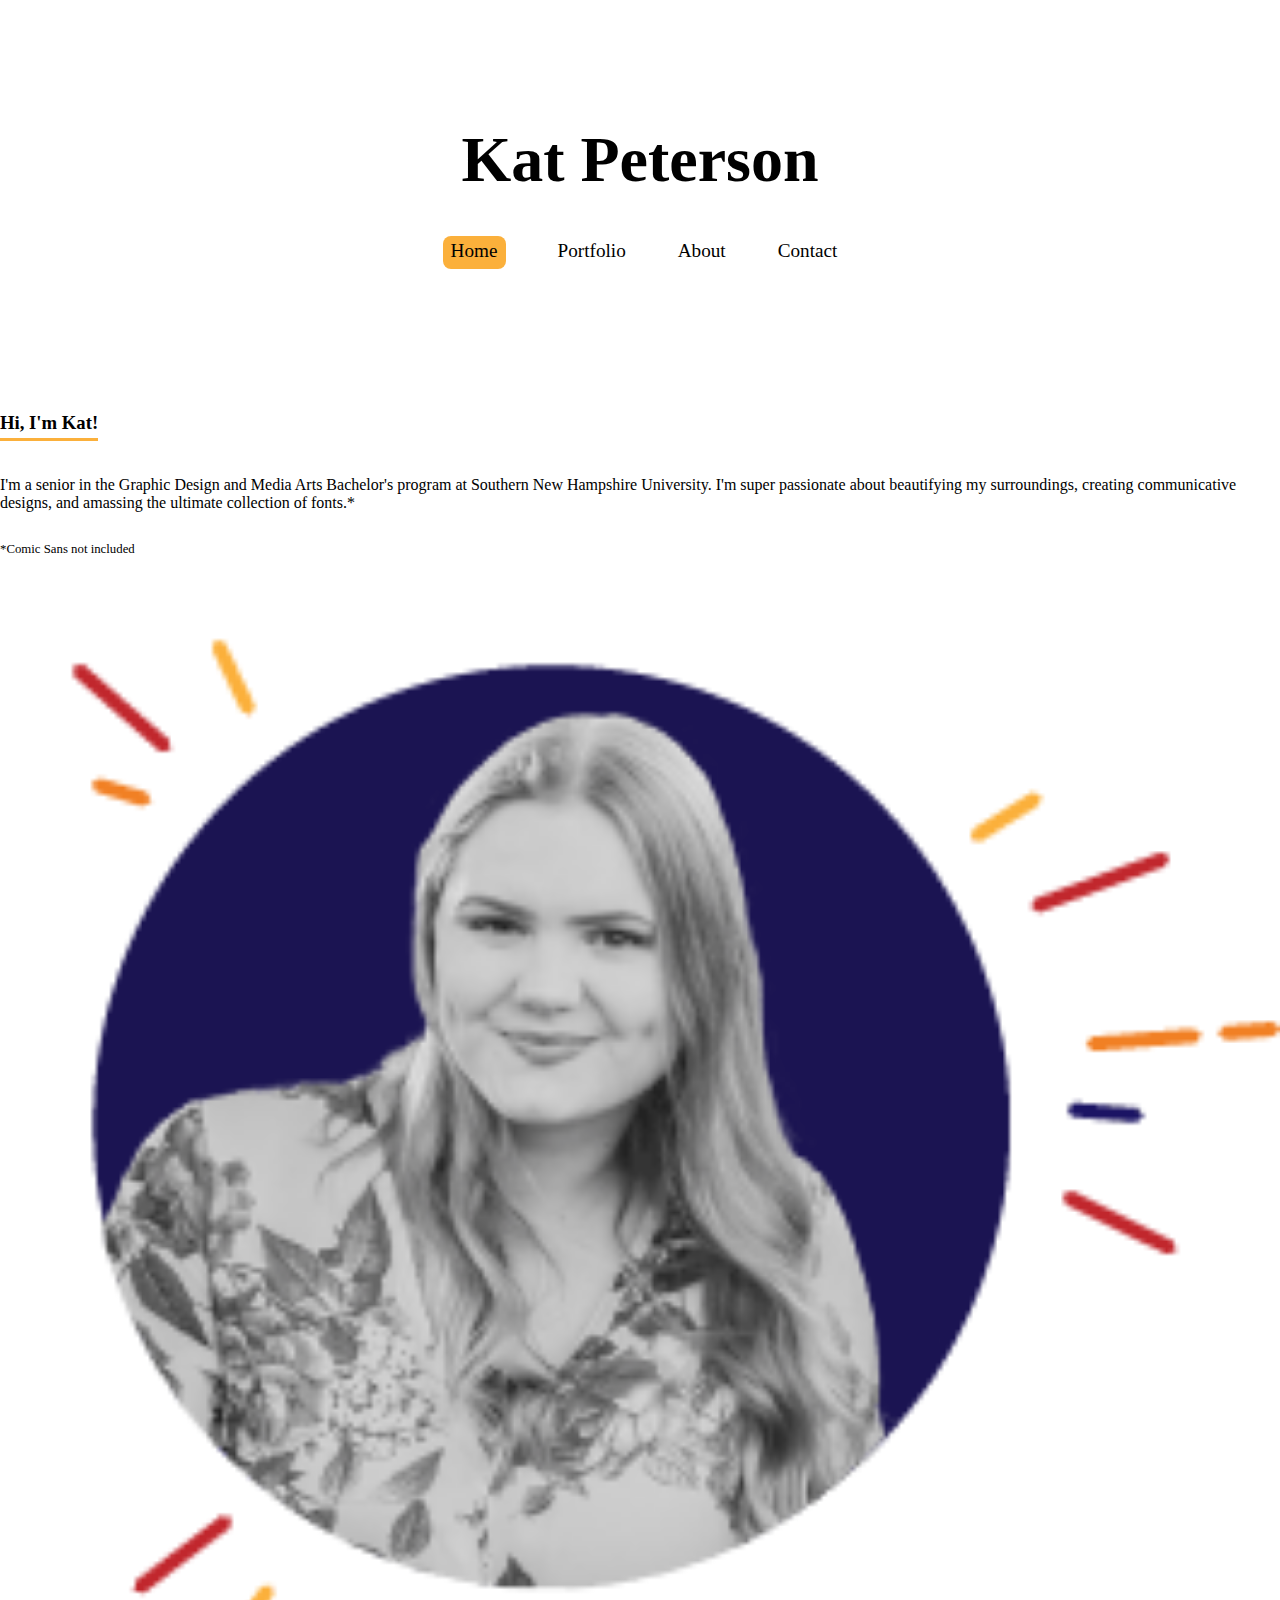
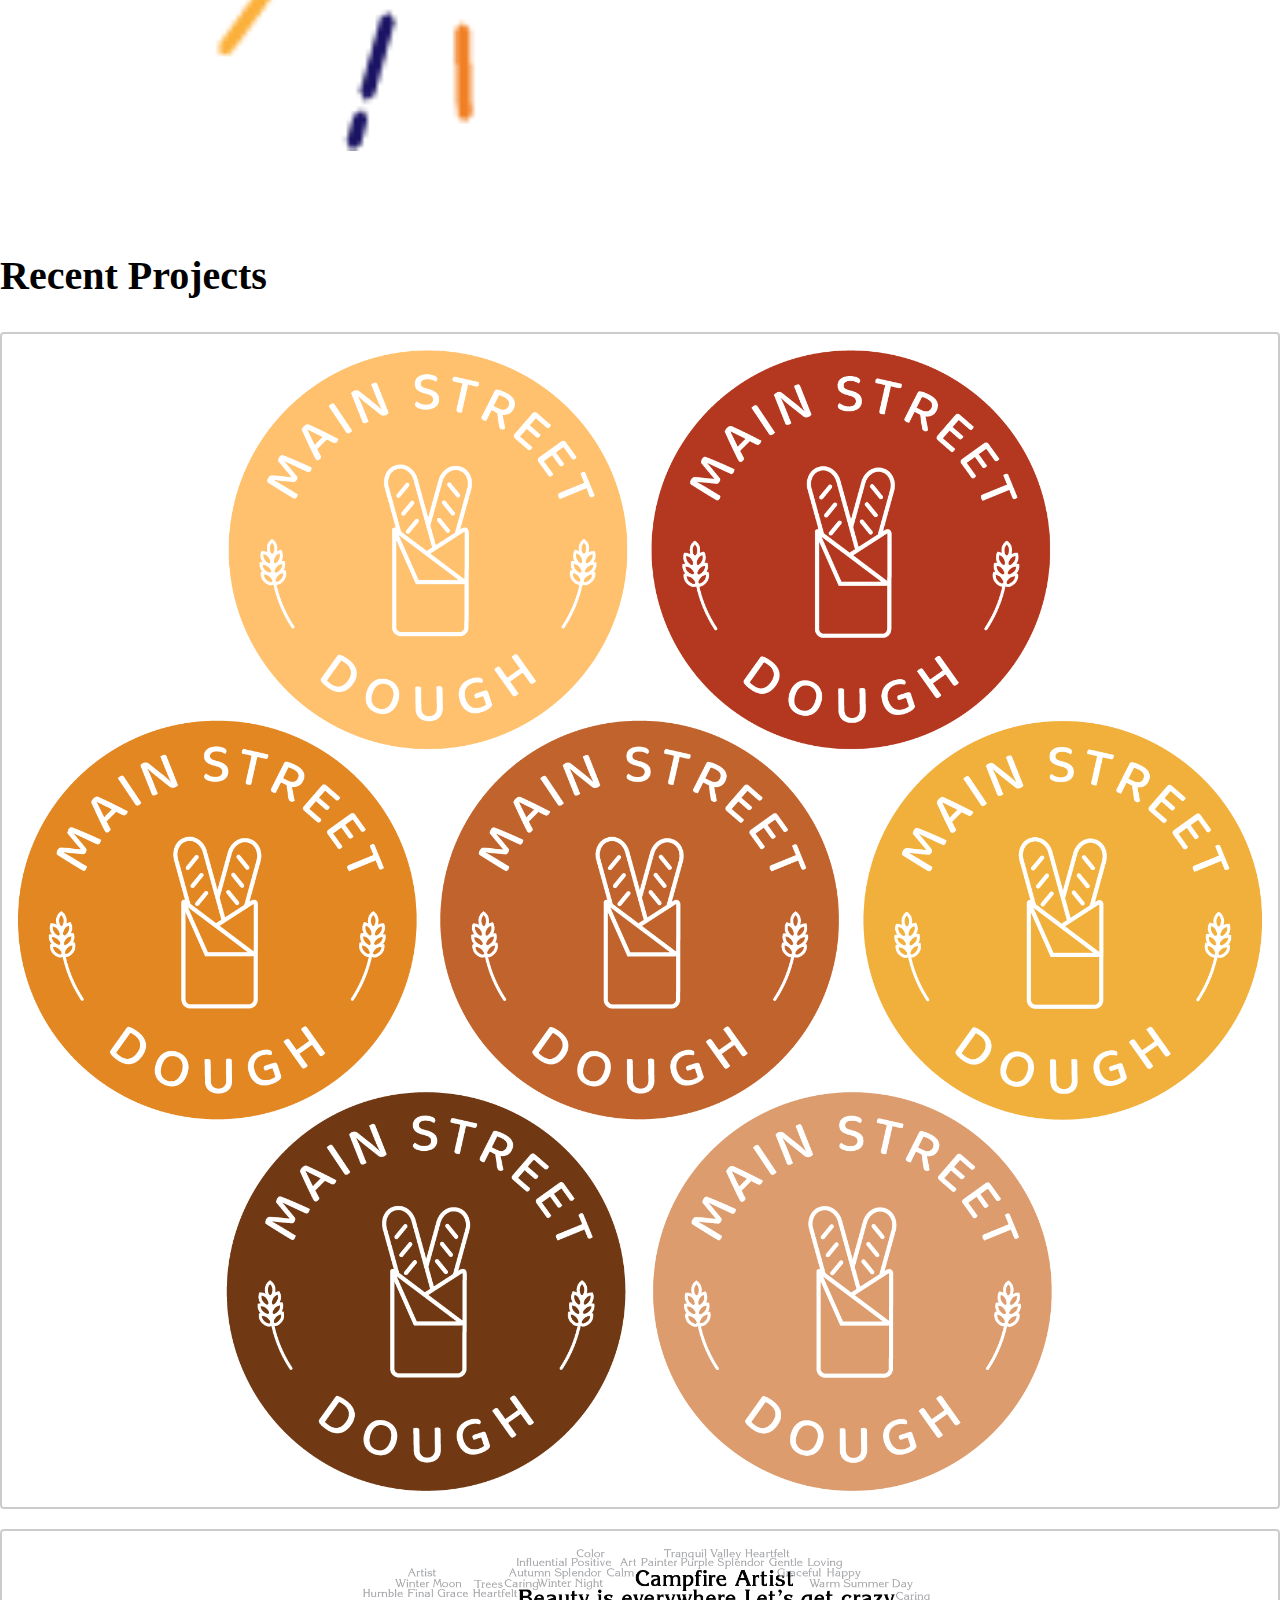
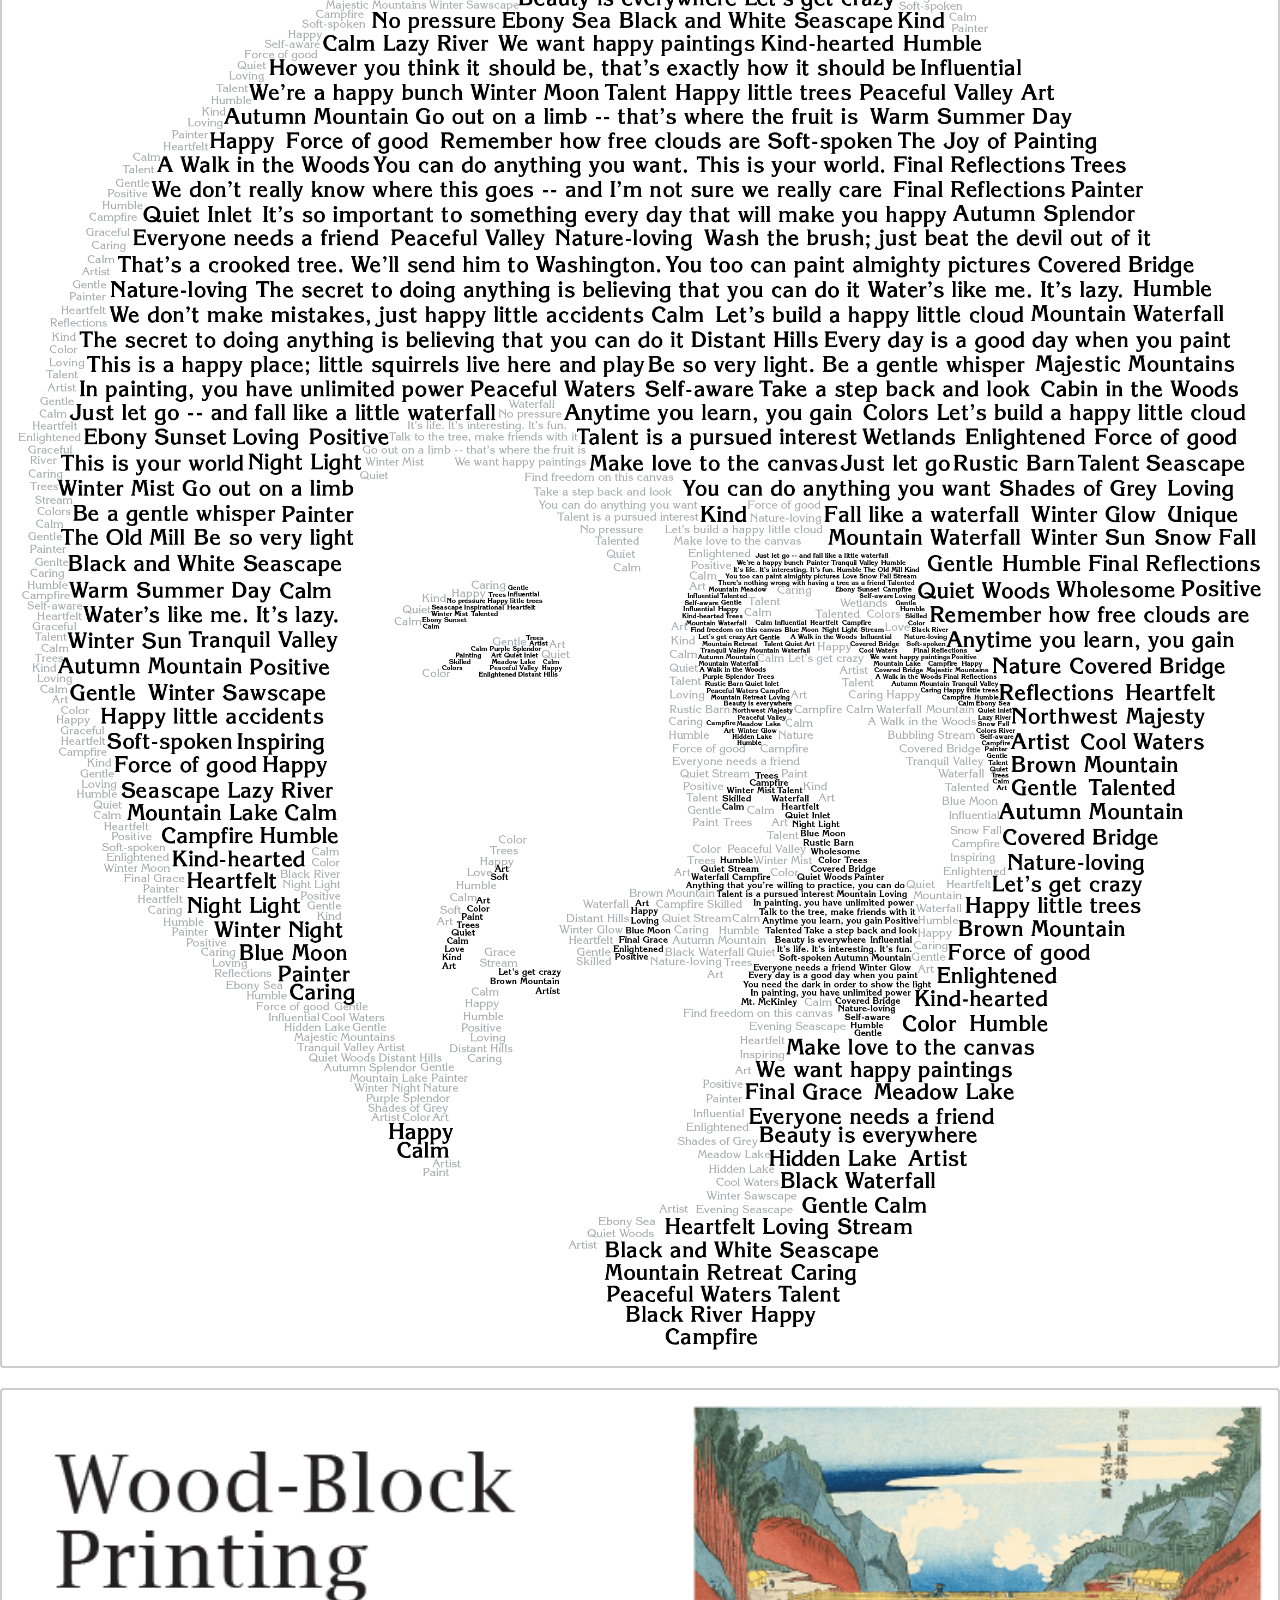
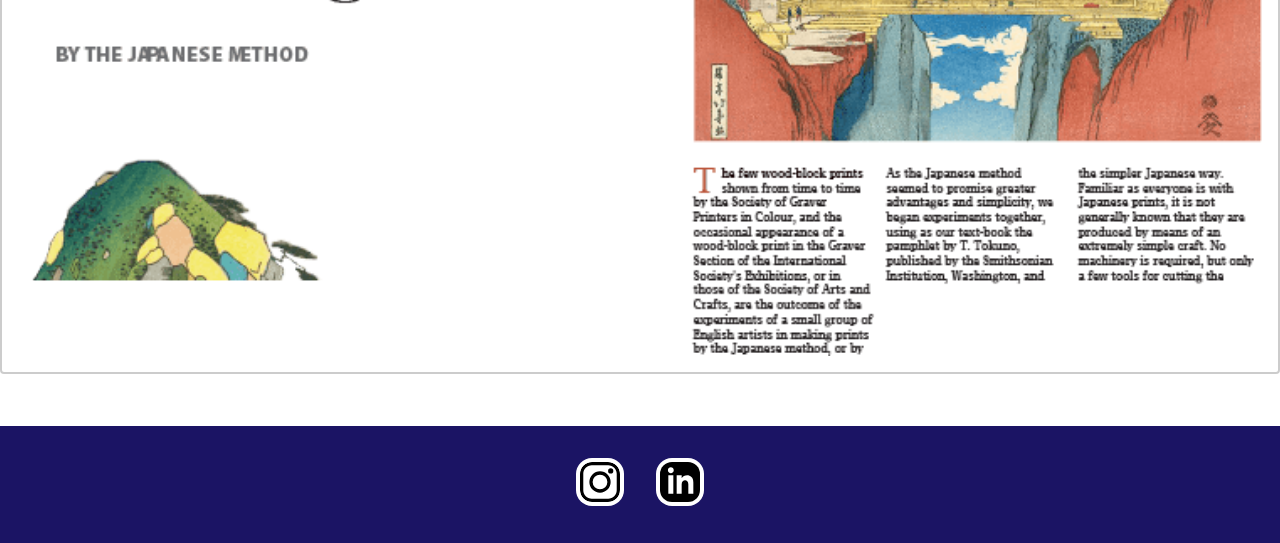
<file: index.html>
<!DOCTYPE html>
<html lang="en">
	<head>
		<meta charset="UTF-8" />
		<meta http-equiv="X-UA-Compatible" content="IE=edge" />
		<meta name="viewport" content="width=device-width, initial-scale=1.0" />
		<link rel="stylesheet" href="./style.css" />
		<link rel="stylesheet" href="./global.css" />

		<!-- bootstrap -->
		<link
			href="https://cdn.jsdelivr.net/npm/bootstrap@5.2.0/dist/css/bootstrap.min.css"
			rel="stylesheet"
			integrity="sha384-gH2yIJqKdNHPEq0n4Mqa/HGKIhSkIHeL5AyhkYV8i59U5AR6csBvApHHNl/vI1Bx"
			crossorigin="anonymous"
		/>

		<title>Kat Peterson</title>
	</head>
	<body>
		<!-- quick and dirty hack for toggling the sidebar -->
		<input type="checkbox" id="sidebarToggle" />

		<!-- sidebar using aside semantic element -->
		<aside class="sidebar">
			<label for="sidebarToggle" class="sidebar-btn">✕</label>

			<div class="links">
				<a href="./">Home</a>
				<a href="./portfolio">Portfolio</a>
				<a href="./about">About</a>
				<a href="./contact">Contact</a>
			</div>
		</aside>

		<div class="container-fluid">
			<!-- mobile header -->
			<header class="mobile">
				<div class="row">
					<div class="col-9 offset-1">
						<h1>Kat Peterson</h1>
					</div>
					<div class="col-1 centerContent">
						<label
							for="sidebarToggle"
							class="sidebar-btn hamburger user-select-none"
							>☰</label
						>
					</div>
				</div>
			</header>

			<!-- desktop header -->
			<header class="desktop">
				<div class="row">
					<div class="col-8 offset-2">
						<h1>Kat Peterson</h1>
					</div>
				</div>
				<div class="row">
					<div class="col-8 offset-2">
						<a class="bubble" href="./">Home</a>
						<a href="./portfolio">Portfolio</a>
						<a href="./about">About</a>
						<a href="./contact">Contact</a>
					</div>
				</div>
			</header>

			<!-- intro -->
			<section>
				<div class="row">
					<div
						class="col-10 offset-1 order-2 order-sm-1 col-md-6 offset-md-1 offset-lg-2"
					>
						<h3>Hi, I'm Kat!</h3>
						<p>
							I'm a senior in the Graphic Design and Media Arts Bachelor's
							program at Southern New Hampshire University. I'm super passionate
							about beautifying my surroundings, creating communicative designs,
							and amassing the ultimate collection of fonts.*
						</p>
						<h6>*Comic Sans not included</h6>
					</div>
					<div
						class="col-6 offset-3 col-sm-4 offset-sm-4 order-md-2 col-md-4 offset-md-0 col-lg-2"
					>
						<img
							class="contain"
							alt="Profile Picture"
							src="./img/profile-pic.png"
						/>
					</div>
				</div>
			</section>

			<!-- projects -->
			<section>
				<div class="row">
					<div class="col-10 offset-1 col-lg-8 offset-lg-2">
						<h2>Recent Projects</h2>
					</div>
				</div>
				<div class="row projects">
					<div class="col-10 offset-1 col-sm-5 col-lg-4 offset-lg-2">
						<img
							class="squareImg"
							alt="Bakery Logos - Upper Crust Bakery"
							src="./img/bakery-logo.png"
						/>
					</div>
					<div class="col-10 offset-1 col-sm-5 offset-sm-0 col-lg-4">
						<img
							class="squareImg"
							alt="Typographical Portrait - Bob Ross"
							src="./img/bob.png"
						/>
					</div>
				</div>
				<div class="row projects">
					<div class="col-10 offset-1 col-lg-8 offset-lg-2">
						<img
							class="wideImg"
							alt="Magazine Article - Woodblock Printing"
							src="./img/magazine-article.png"
						/>
					</div>
				</div>
			</section>
		</div>

		<!-- footer -->
		<footer class="centerContent">
			<a href="https://www.instagram.com/kat.pete.design/">
				<img alt="Instagram logo" src="./img/instagram.svg" />
			</a>
			<a href="https://www.linkedin.com/in/kat-peterson-6b4b0422a/">
				<img alt="LinkedIn logo" src="./img/linkedin.svg" />
			</a>
		</footer>
	</body>
</html>
</file>
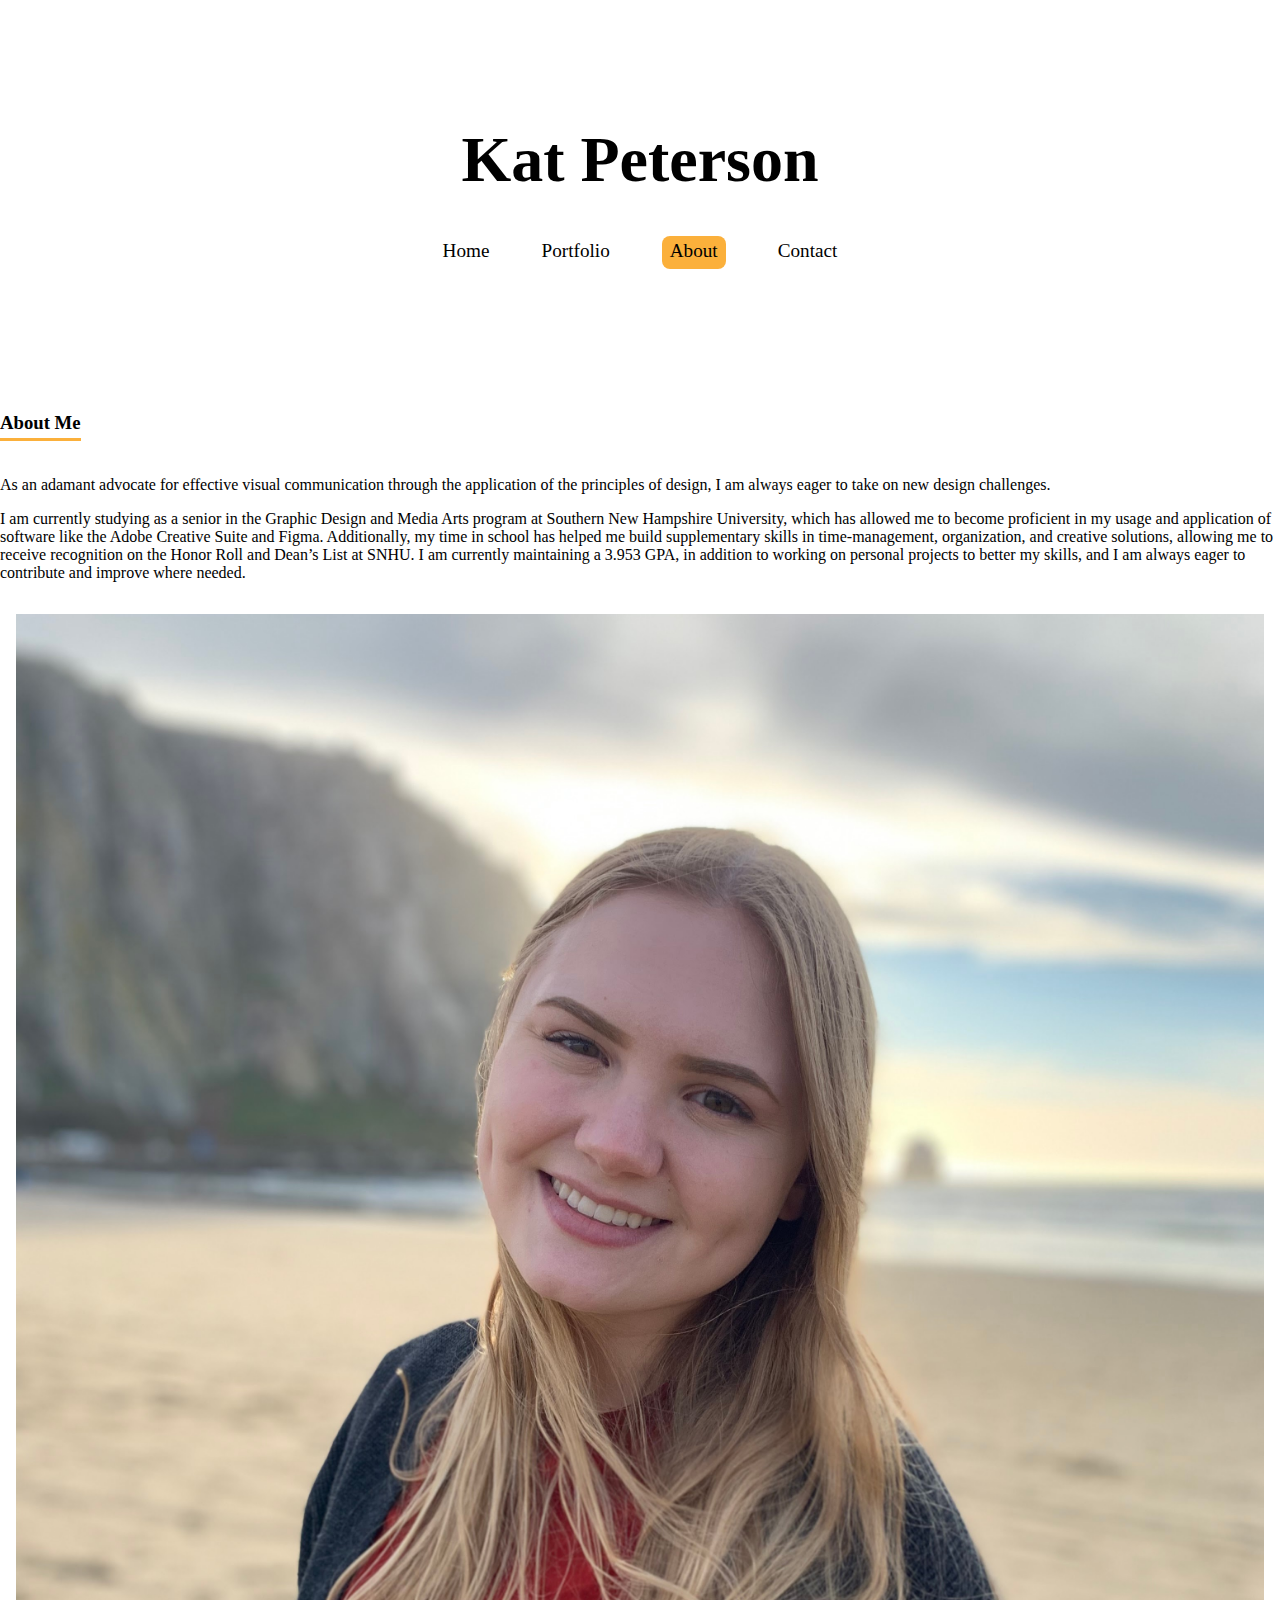
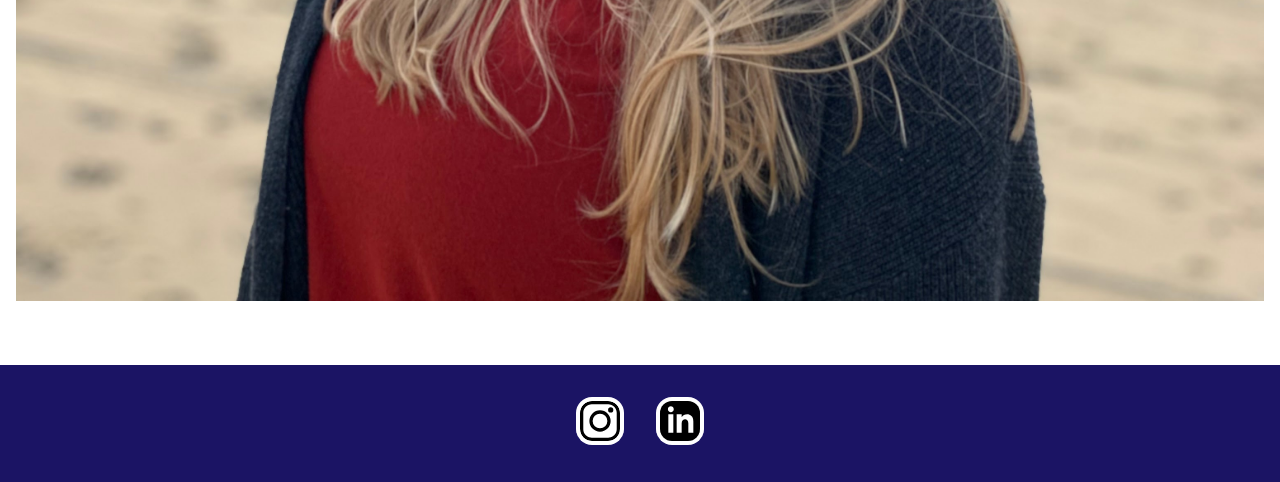
<file: about/index.html>
<!DOCTYPE html>
<html lang="en">
	<head>
		<meta charset="UTF-8" />
		<meta http-equiv="X-UA-Compatible" content="IE=edge" />
		<meta name="viewport" content="width=device-width, initial-scale=1.0" />
		<link rel="stylesheet" href="./style.css" />
		<link rel="stylesheet" href="../global.css" />

		<!-- bootstrap -->
		<link
			href="https://cdn.jsdelivr.net/npm/bootstrap@5.2.0/dist/css/bootstrap.min.css"
			rel="stylesheet"
			integrity="sha384-gH2yIJqKdNHPEq0n4Mqa/HGKIhSkIHeL5AyhkYV8i59U5AR6csBvApHHNl/vI1Bx"
			crossorigin="anonymous"
		/>

		<title>Kat Peterson</title>
	</head>
	<body>
		<!-- quick and dirty hack for toggling the sidebar -->
		<input type="checkbox" id="sidebarToggle" />

		<!-- sidebar using aside semantic element -->
		<aside class="sidebar">
			<label for="sidebarToggle" class="sidebar-btn">✕</label>

			<div class="links">
				<a href="../">Home</a>
				<a href="../portfolio">Portfolio</a>
				<a href="../about">About</a>
				<a href="../contact">Contact</a>
			</div>
		</aside>

		<div class="container-fluid">
			<!-- mobile header -->
			<header class="mobile">
				<div class="row">
					<div class="col-9 offset-1">
						<h1>Kat Peterson</h1>
					</div>
					<div class="col-1 centerContent">
						<label
							for="sidebarToggle"
							class="sidebar-btn hamburger user-select-none"
							>☰</label
						>
					</div>
				</div>
			</header>

			<!-- desktop header -->
			<header class="desktop">
				<div class="row">
					<div class="col-8 offset-2">
						<h1>Kat Peterson</h1>
					</div>
				</div>
				<div class="row">
					<div class="col-8 offset-2">
						<a href="../">Home</a>
						<a href="../portfolio">Portfolio</a>
						<a class="bubble" href="../about">About</a>
						<a href="../contact">Contact</a>
					</div>
				</div>
			</header>

			<section>
				<div class="row">
					<div
						class="order-1 col-10 offset-1 order-md-2 col-md-5 offset-md-0 col-lg-4"
					>
						<h3>About Me</h3>
						<p>
							As an adamant advocate for effective visual communication through
							the application of the principles of design, I am always eager to
							take on new design challenges.
						</p>
						<p>
							I am currently studying as a senior in the Graphic Design and
							Media Arts program at Southern New Hampshire University, which has
							allowed me to become proficient in my usage and application of
							software like the Adobe Creative Suite and Figma. Additionally, my
							time in school has helped me build supplementary skills in
							time-management, organization, and creative solutions, allowing me
							to receive recognition on the Honor Roll and Dean’s List at SNHU.
							I am currently maintaining a 3.953 GPA, in addition to working on
							personal projects to better my skills, and I am always eager to
							contribute and improve where needed.
						</p>
					</div>
					<div
						class="col-10 offset-1 offset-md-1 col-md-5 col-lg-4 offset-lg-2"
					>
						<img
							class="contain"
							alt="Profile Picture"
							src="../img/about-photo.jpg"
						/>
					</div>
				</div>
			</section>
		</div>

		<!-- footer -->
		<footer class="centerContent">
			<a href="https://www.instagram.com/kat.pete.design/">
				<img alt="Instagram logo" src="../img/instagram.svg" />
			</a>
			<a href="https://www.linkedin.com/in/kat-peterson-6b4b0422a/">
				<img alt="LinkedIn logo" src="../img/linkedin.svg" />
			</a>
		</footer>
	</body>
</html>
</file>
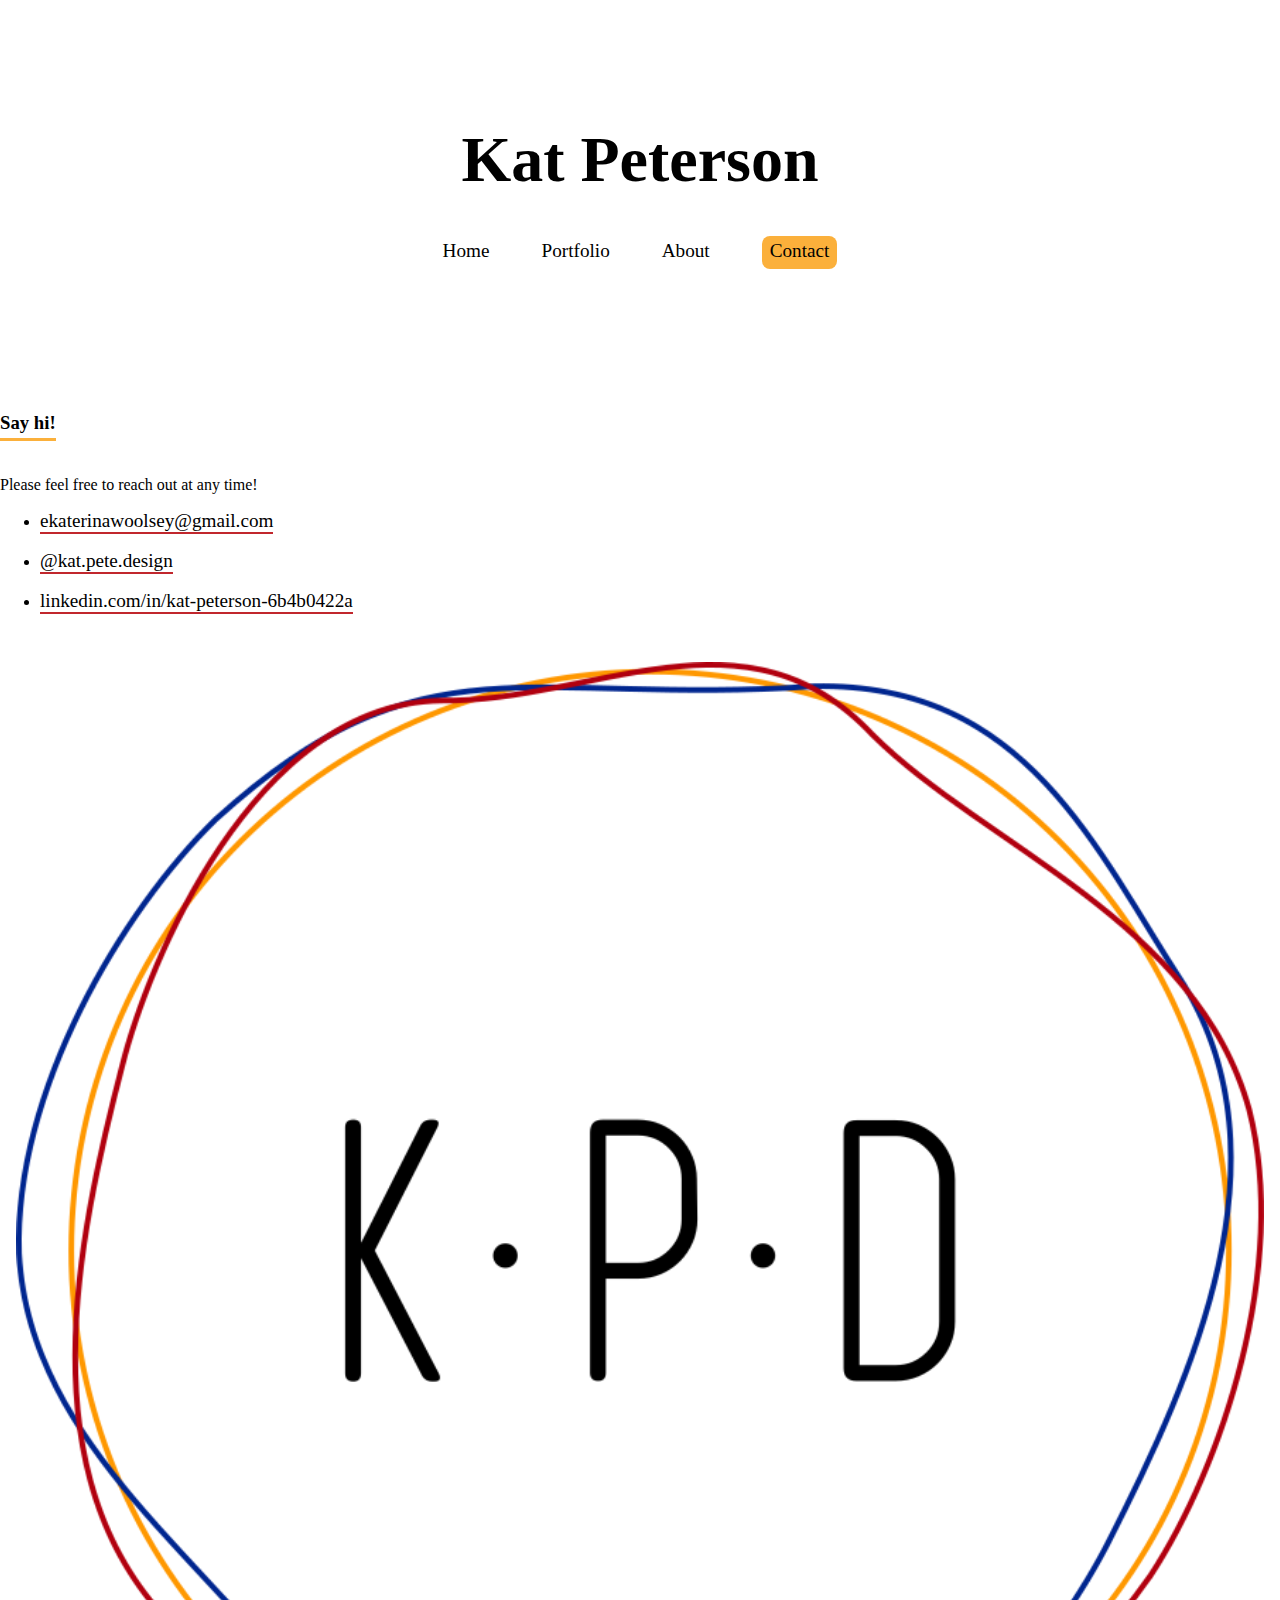
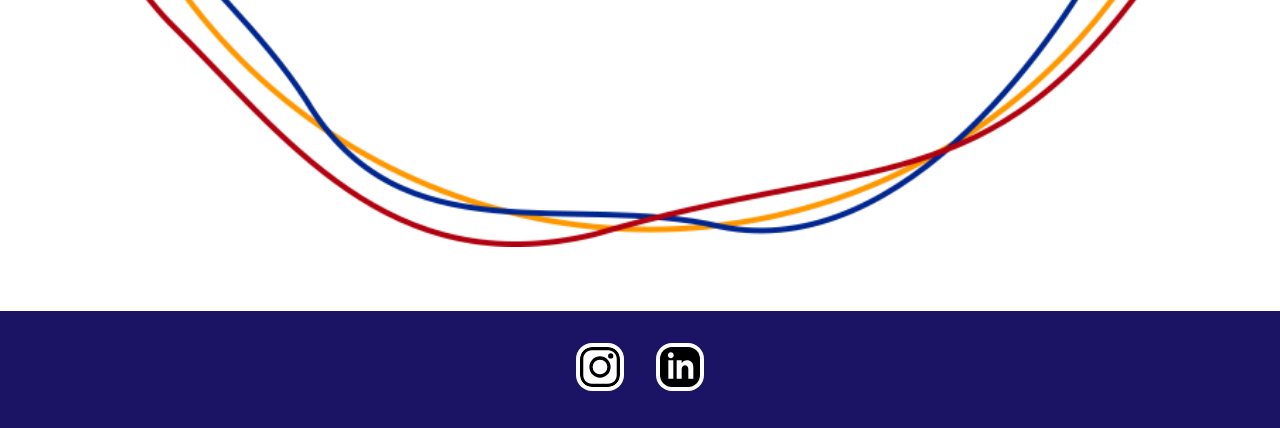
<file: contact/index.html>
<!DOCTYPE html>
<html lang="en">
	<head>
		<meta charset="UTF-8" />
		<meta http-equiv="X-UA-Compatible" content="IE=edge" />
		<meta name="viewport" content="width=device-width, initial-scale=1.0" />
		<link rel="stylesheet" href="./style.css" />
		<link rel="stylesheet" href="../global.css" />

		<!-- bootstrap -->
		<link
			href="https://cdn.jsdelivr.net/npm/bootstrap@5.2.0/dist/css/bootstrap.min.css"
			rel="stylesheet"
			integrity="sha384-gH2yIJqKdNHPEq0n4Mqa/HGKIhSkIHeL5AyhkYV8i59U5AR6csBvApHHNl/vI1Bx"
			crossorigin="anonymous"
		/>

		<title>Kat Peterson</title>
	</head>
	<body>
		<!-- quick and dirty hack for toggling the sidebar -->
		<input type="checkbox" id="sidebarToggle" />

		<!-- sidebar using aside semantic element -->
		<aside class="sidebar">
			<label for="sidebarToggle" class="sidebar-btn">✕</label>

			<div class="links">
				<a href="../">Home</a>
				<a href="../portfolio">Portfolio</a>
				<a href="../about">About</a>
				<a href="../contact">Contact</a>
			</div>
		</aside>

		<div class="container-fluid">
			<!-- mobile header -->
			<header class="mobile">
				<div class="row">
					<div class="col-9 offset-1">
						<h1>Kat Peterson</h1>
					</div>
					<div class="col-1 centerContent">
						<label
							for="sidebarToggle"
							class="sidebar-btn hamburger user-select-none"
							>☰</label
						>
					</div>
				</div>
			</header>

			<!-- desktop header -->
			<header class="desktop">
				<div class="row">
					<div class="col-8 offset-2">
						<h1>Kat Peterson</h1>
					</div>
				</div>
				<div class="row">
					<div class="col-8 offset-2">
						<a href="../">Home</a>
						<a href="../portfolio">Portfolio</a>
						<a href="../about">About</a>
						<a class="bubble" href="../contact">Contact</a>
					</div>
				</div>
			</header>

			<section>
				<div class="row">
					<div
						class="order-1 col-10 offset-1 order-md-2 col-md-5 offset-md-0 col-lg-4"
					>
						<h3>Say hi!</h3>
						<p>Please feel free to reach out at any time!</p>
						<ul class="contactLinks">
							<li>
								<a href="mailto:ekaterinawoolsey@gmail.com">
									ekaterinawoolsey@gmail.com
								</a>
							</li>
							<li>
								<a href="https://www.instagram.com/kat.pete.design/">
									@kat.pete.design
								</a>
							</li>
							<li>
								<a href="https://www.linkedin.com/in/kat-peterson-6b4b0422a/">
									linkedin.com/in/kat-peterson-6b4b0422a
								</a>
							</li>
						</ul>
					</div>
					<div
						class="col-10 offset-1 offset-md-1 col-md-5 col-lg-4 offset-lg-2"
					>
						<img
							class="contain"
							alt="Profile Picture"
							src="../img/kpd.png"
						/>
					</div>
				</div>
			</section>
		</div>

		<!-- footer -->
		<footer class="centerContent">
			<a href="https://www.instagram.com/kat.pete.design/">
				<img alt="Instagram logo" src="../img/instagram.svg" />
			</a>
			<a href="https://www.linkedin.com/in/kat-peterson-6b4b0422a/">
				<img alt="LinkedIn logo" src="../img/linkedin.svg" />
			</a>
		</footer>
	</body>
</html>
</file>
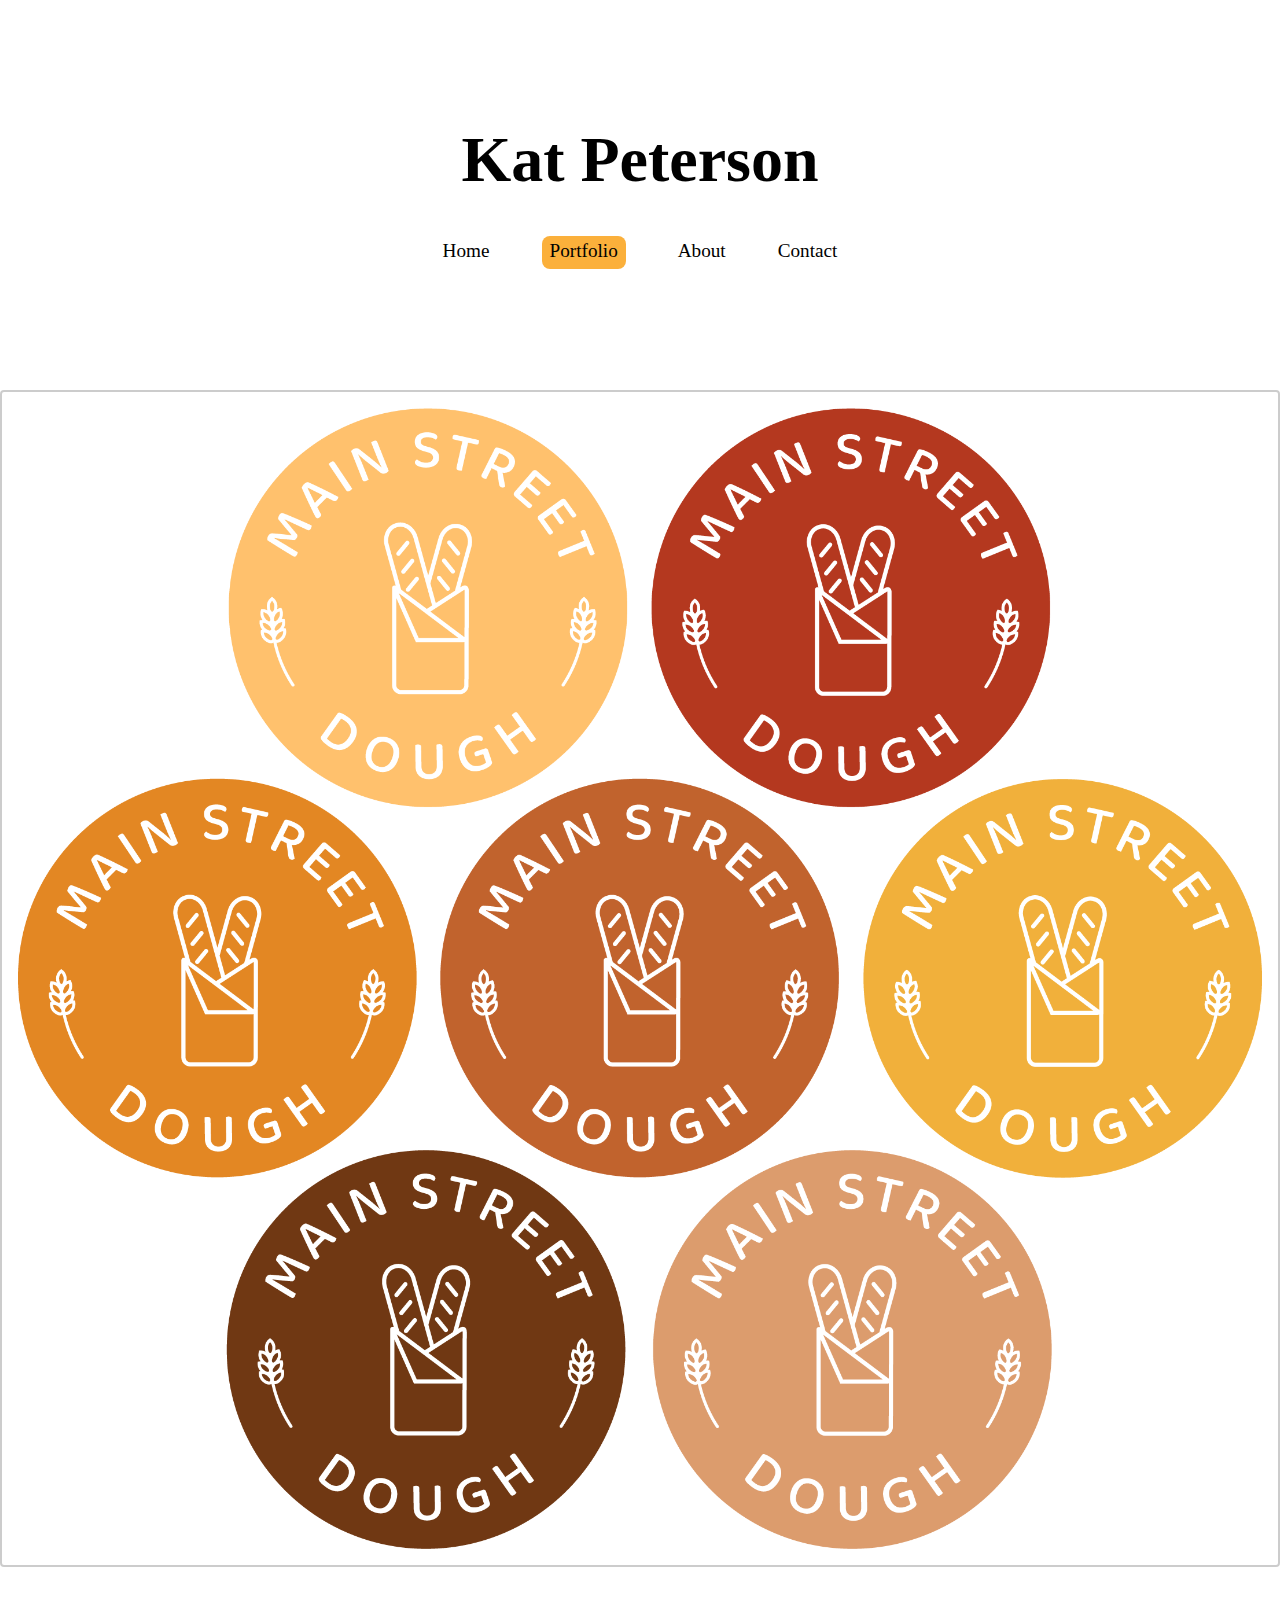
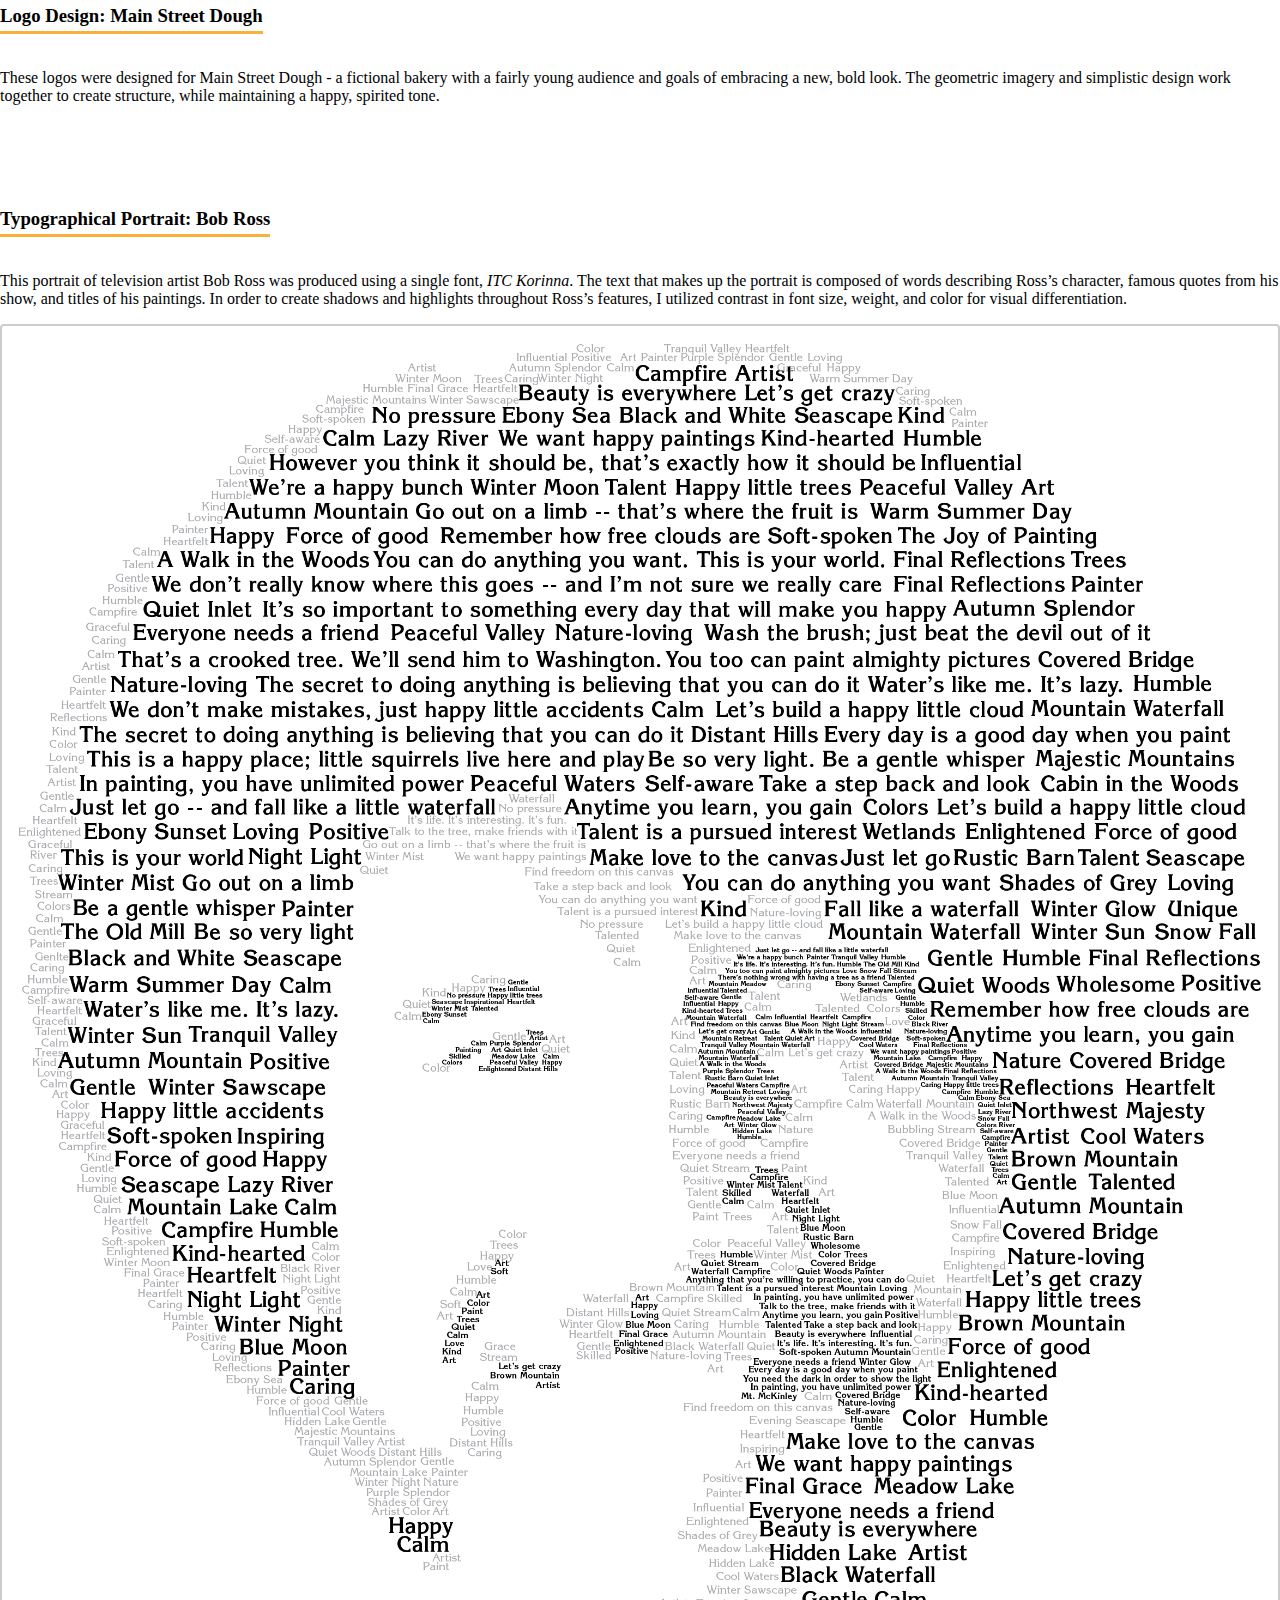
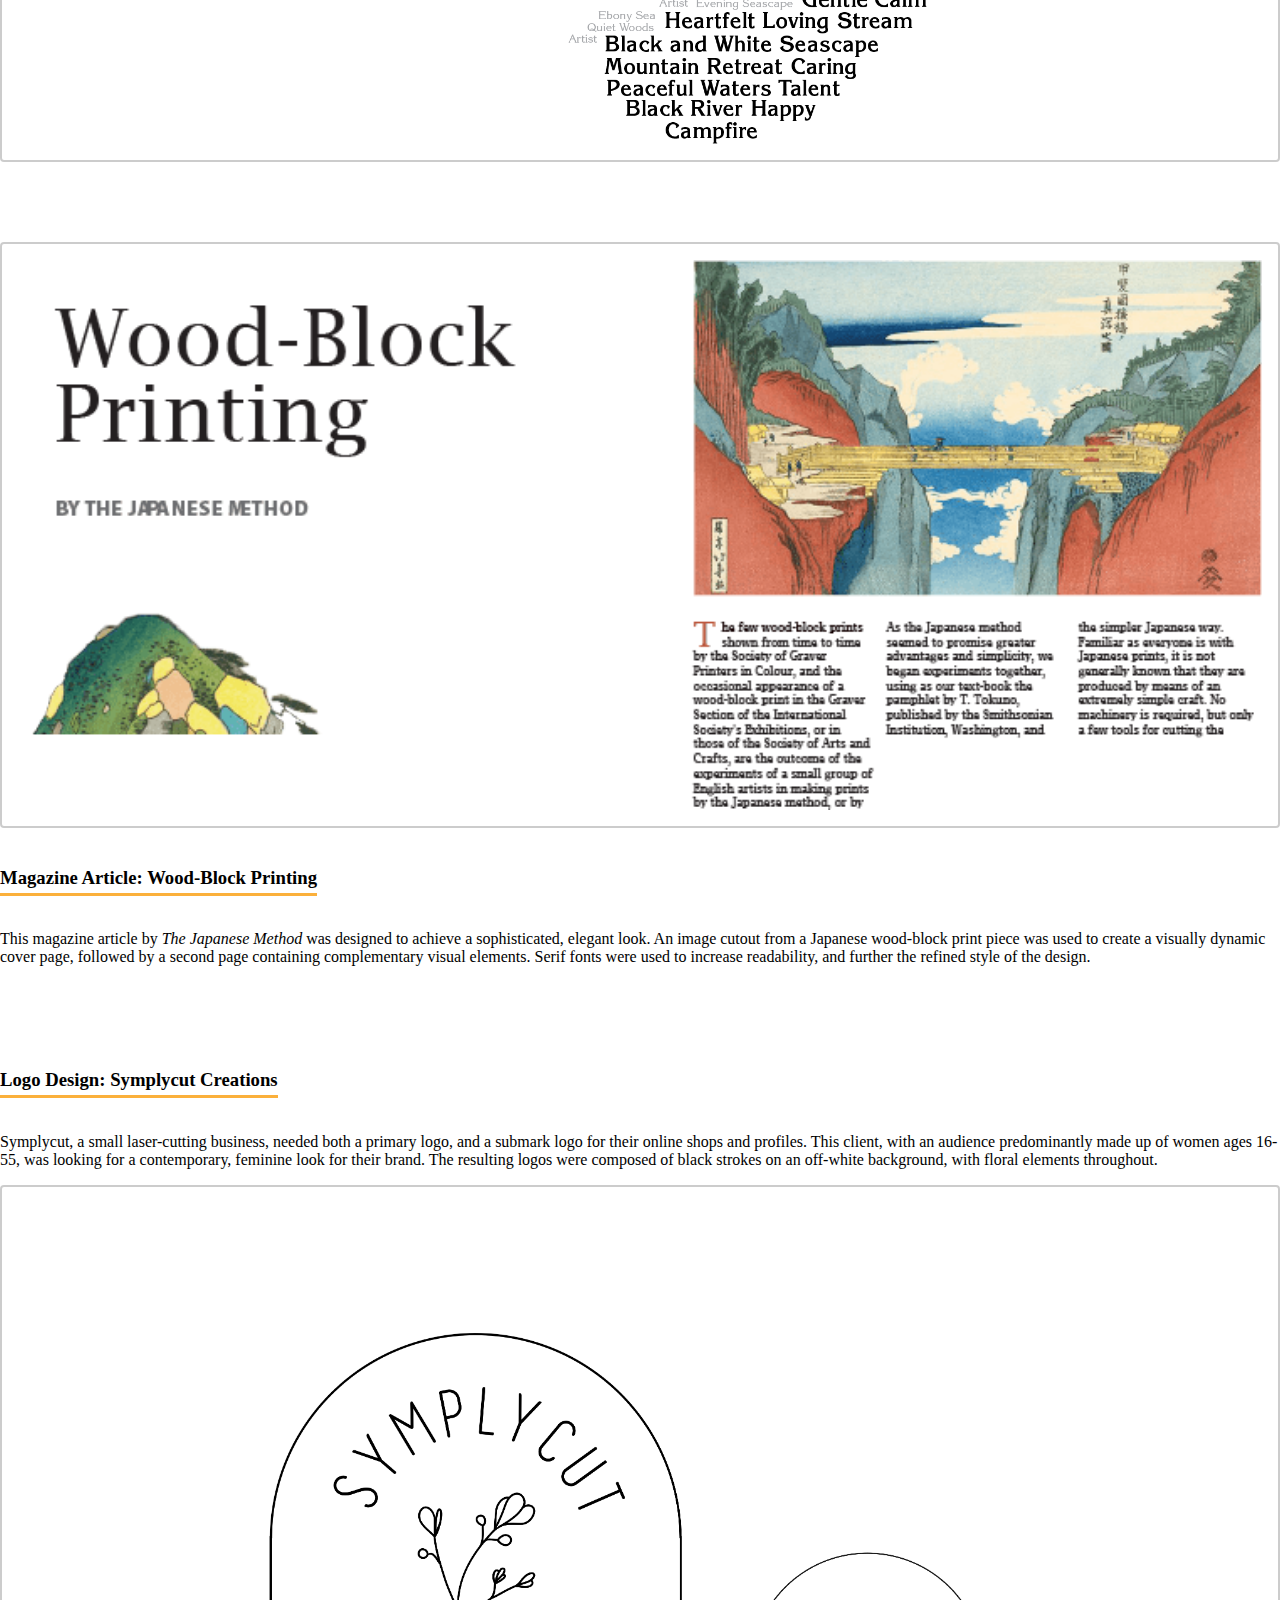
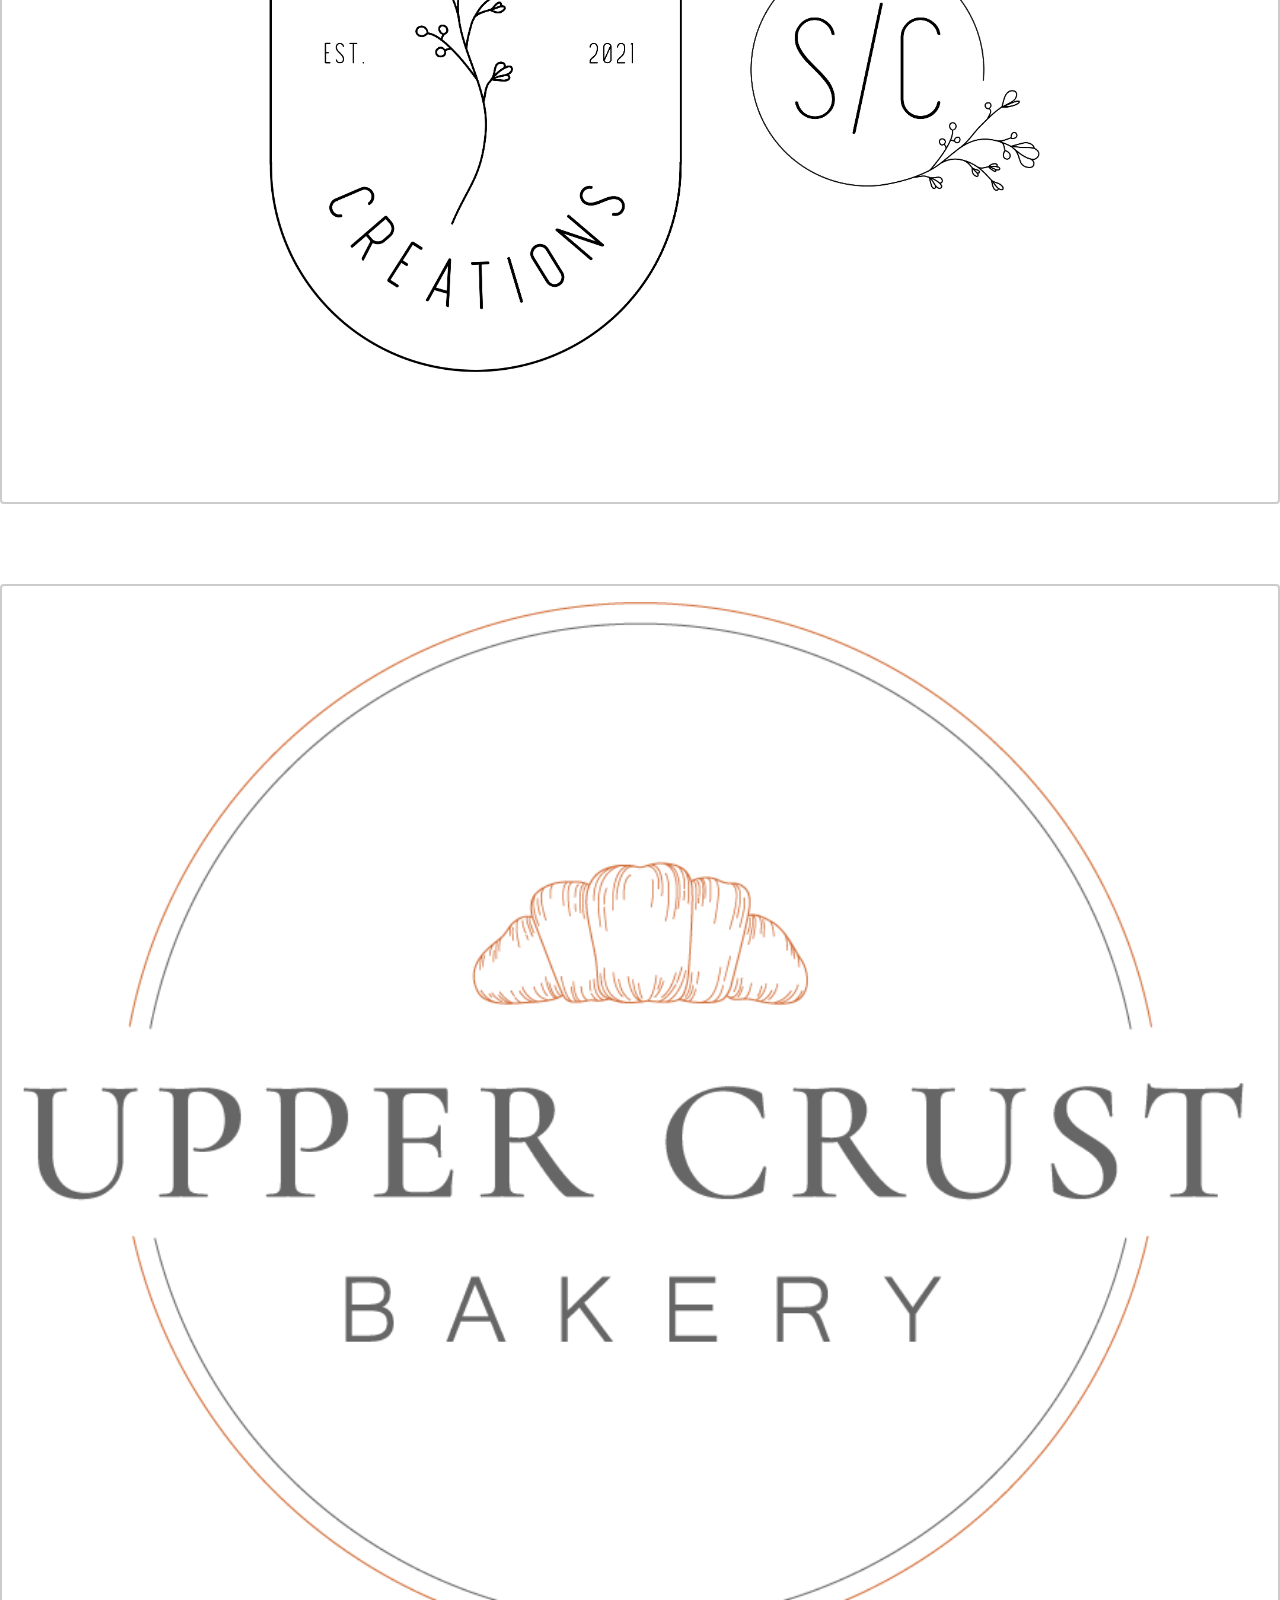
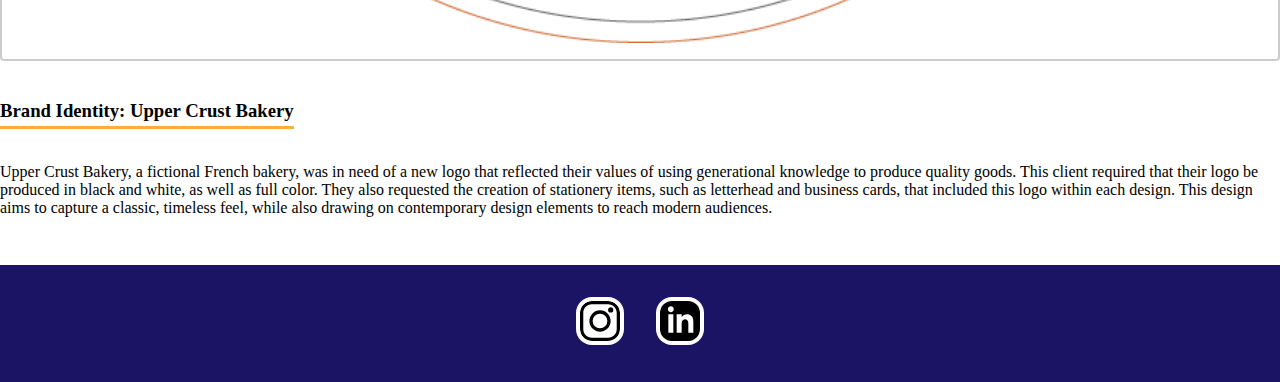
<file: portfolio/index.html>
<!DOCTYPE html>
<html lang="en">
  <head>
    <meta charset="UTF-8" />
    <meta http-equiv="X-UA-Compatible" content="IE=edge" />
    <meta name="viewport" content="width=device-width, initial-scale=1.0" />
    <link rel="stylesheet" href="./style.css" />
    <link rel="stylesheet" href="../global.css" />

    <!-- bootstrap -->
    <link
      href="https://cdn.jsdelivr.net/npm/bootstrap@5.2.0/dist/css/bootstrap.min.css"
      rel="stylesheet"
      integrity="sha384-gH2yIJqKdNHPEq0n4Mqa/HGKIhSkIHeL5AyhkYV8i59U5AR6csBvApHHNl/vI1Bx"
      crossorigin="anonymous"
    />

    <title>Kat Peterson</title>
  </head>
  <body>
    <!-- quick and dirty hack for toggling the sidebar -->
    <input type="checkbox" id="sidebarToggle" />

    <!-- sidebar using aside semantic element -->
    <aside class="sidebar">
      <label for="sidebarToggle" class="sidebar-btn">✕</label>

      <div class="links">
        <a href="../">Home</a>
        <a href="../portfolio">Portfolio</a>
        <a href="../about">About</a>
        <a href="../contact">Contact</a>
      </div>
    </aside>

    <div class="container-fluid">
      <!-- mobile header -->
      <header class="mobile">
        <div class="row">
          <div class="col-9 offset-1">
            <h1>Kat Peterson</h1>
          </div>
          <div class="col-1 centerContent">
            <label
              for="sidebarToggle"
              class="sidebar-btn hamburger user-select-none"
              >☰</label
            >
          </div>
        </div>
      </header>

      <!-- desktop header -->
      <header class="desktop">
        <div class="row">
          <div class="col-8 offset-2">
            <h1>Kat Peterson</h1>
          </div>
        </div>
        <div class="row">
          <div class="col-8 offset-2">
            <a href="../">Home</a>
            <a class="bubble" href="../portfolio">Portfolio</a>
            <a href="../about">About</a>
            <a href="../contact">Contact</a>
          </div>
        </div>
      </header>

      <!-- project 1 -->
      <section>
        <div class="row">
          <div
            class="col-10 offset-1 col-md-5 offset-md-1 col-md-4 offset-lg-1"
          >
            <img
              class="contain"
              alt="Project Image"
              src="../img/bakery-logo.png"
            />
          </div>
          <div class="col-10 offset-1 col-md-5 offset-md-0 col-md-4">
            <h3>Logo Design: Main Street Dough</h3>
            <p>
              These logos were designed for Main Street Dough - a fictional
              bakery with a fairly young audience and goals of embracing a new,
              bold look. The geometric imagery and simplistic design work
              together to create structure, while maintaining a happy, spirited
              tone.
            </p>
          </div>
        </div>
      </section>

      <!-- project 2 -->
      <section>
        <div class="row">
          <div
            class="order-1 col-10 offset-1 order-md-0 col-md-5 offset-md-1 col-md-4 offset-lg-1"
          >
            <h3>Typographical Portrait: Bob Ross</h3>
            <p>
              This portrait of television artist Bob Ross was produced using a
              single font, <i>ITC Korinna</i>. The text that makes up the
              portrait is composed of words describing Ross’s character, famous
              quotes from his show, and titles of his paintings. In order to
              create shadows and highlights throughout Ross’s features, I
              utilized contrast in font size, weight, and color for visual
              differentiation.
            </p>
          </div>
          <div class="col-10 offset-1 col-md-5 offset-md-0 col-md-4">
            <img class="contain" alt="Project Image" src="../img/bob.png" />
          </div>
        </div>
      </section>

      <!-- project 3 -->
      <section>
        <div class="row">
          <div
            class="col-10 offset-1 col-md-5 offset-md-1 col-md-4 offset-lg-1"
          >
            <img
              class="contain"
              alt="Project Image"
              src="../img/magazine-article.png"
            />
          </div>
          <div class="col-10 offset-1 col-md-5 offset-md-0 col-md-4">
            <h3>Magazine Article: Wood-Block Printing</h3>
            <p>
              This magazine article by <i>The Japanese Method</i> was designed
              to achieve a sophisticated, elegant look. An image cutout from a
              Japanese wood-block print piece was used to create a visually
              dynamic cover page, followed by a second page containing
              complementary visual elements. Serif fonts were used to increase
              readability, and further the refined style of the design.
            </p>
          </div>
        </div>
      </section>

      <!-- project 4 -->
      <section>
        <div class="row">
          <div
            class="order-1 col-10 offset-1 order-md-0 col-md-5 offset-md-1 col-md-4 offset-lg-1"
          >
            <h3>Logo Design: Symplycut Creations</h3>
            <p>
              Symplycut, a small laser-cutting business, needed both a primary
              logo, and a submark logo for their online shops and profiles. This
              client, with an audience predominantly made up of women ages
              16-55, was looking for a contemporary, feminine look for their
              brand. The resulting logos were composed of black strokes on an
              off-white background, with floral elements throughout.
            </p>
          </div>
          <div class="col-10 offset-1 col-md-5 offset-md-0 col-md-4">
            <img
              class="contain"
              alt="Project Image"
              src="../img/symplycut-logos.png"
            />
          </div>
        </div>
      </section>

      <!-- project 5 -->
      <section>
        <div class="row">
          <div
            class="col-10 offset-1 col-md-5 offset-md-1 col-md-4 offset-lg-1"
          >
            <img
              class="contain"
              alt="Project Image"
              src="../img/upper-crust-logo.png"
            />
          </div>
          <div class="col-10 offset-1 col-md-5 offset-md-0 col-md-4">
            <h3>Brand Identity: Upper Crust Bakery</h3>
            <p>
              Upper Crust Bakery, a fictional French bakery, was in need of a
              new logo that reflected their values of using generational
              knowledge to produce quality goods. This client required that
              their logo be produced in black and white, as well as full color.
              They also requested the creation of stationery items, such as
              letterhead and business cards, that included this logo within each
              design. This design aims to capture a classic, timeless feel,
              while also drawing on contemporary design elements to reach modern
              audiences.
            </p>
          </div>
        </div>
      </section>
    </div>

    <!-- footer -->
    <footer class="centerContent">
      <a href="https://www.instagram.com/kat.pete.design/">
        <img alt="Instagram logo" src="../img/instagram.svg" />
      </a>
      <a href="https://www.linkedin.com/in/kat-peterson-6b4b0422a/">
        <img alt="LinkedIn logo" src="../img/linkedin.svg" />
      </a>
    </footer>
  </body>
</html>
</file>
<file: style.css>
.squareImg {
	object-fit: contain;
	width: 100%;
	height: 100%;
}

.wideImg {
	object-fit: cover;
	width: 100%;
	height: 100%;
}

.projects img {
	border: 2px solid rgba(0, 0, 0, 0.2);
	padding: 1rem;
	border-radius: 0.25rem;
}
</file>
<file: global.css>
@import './colors.css';

:root {
	--sidebarWidth: 14rem;
}

* {
	box-sizing: border-box;
	transition: all 0.15s;
	box-sizing: border-box;
}

body {
	margin: 0;
}

.row > * {
	background-color: rgba(0, 0, 0, 0);
	/* outline: 2px solid pink; */
	margin: 1rem 0;
}

a {
	text-decoration: none !important;
	color: black !important;
	font-size: 1.2rem;
	cursor: pointer;
}

h1 {
	font-size: 4rem !important;
}

h2 {
	font-size: 2.5rem !important;
}

h3 {
	border-bottom: 3px solid var(--yellow);
	display: inline-block;
	padding: 0.25rem 0;
}

h6 {
	font-size: .8rem !important;
	font-weight: 400 !important;
}

/* desktop header */
header.desktop {
	text-align: center;
	padding: 5rem 0;
}

header a {
	margin: 1rem 1.5rem;
}

/* mobile header */
header.mobile {
	display: none;
	padding: 2rem 0;
}

/* sidebar */
.links a {
	margin: 0.5rem 0;
}

.sidebar {
	transition: translateX(100px);
	height: 100vh;
	background-color: var(--yellow);
	padding: 2rem 3rem;
	width: var(--sidebarWidth);
	position: fixed;
	top: 0;
	right: 0;
	display: none;
	grid-template-rows: 2rem 1fr;
	transform: translate(var(--sidebarWidth));
	z-index: 1;
	box-shadow: 0px 0px 5px 0px rgba(0, 0, 0, 0.5);
}

.sidebar > .links {
	display: flex;
	flex-flow: column;
	justify-content: center;
}

.sidebar a {
	color: var(--red) !important;
	font-size: 1.5rem;
}

#sidebarToggle {
	display: none;
}

#sidebarToggle:checked ~ .sidebar {
	transform: translate(0);
}

.sidebar-btn {
	color: black;
	width: 2rem;
	height: 2rem;
	text-align: center;
	border-radius: 50%;
	padding: 0.25rem;
	float: right;
	cursor: pointer;
	color: var(--red);
	font-size: 1.8rem;
	font-weight: bold;
}

.hamburger {
	position: relative;
	top: -0.7rem;
}

.sidebar-btn:hover {
	transform: scale(1.2);
}

.sidebar .sidebar-btn {
	justify-self: end;
}

/* footer */
footer {
	background-color: var(--blue);
	padding: 1rem 0;
}

footer img {
	height: 3rem;
	background: white;
	padding: 0.25rem;
	margin: 1rem;
	border-radius: 1rem;
}

section {
	padding: 1rem 0 2rem 0;
}

/* utility classes */
.centerContent {
	display: flex;
	justify-content: center;
	align-items: center;
}

.contain {
	object-fit: contain;
	height: 100%;
	width: 100%;
}

.bubble {
	background-color: var(--yellow) !important;
	padding: 0.25rem 0.5rem 0.5rem 0.5rem;
	border-radius: 0.5rem;
}

/* media queries */
@media (max-width: 992px) {
	header.desktop {
		display: none;
	}
	header.mobile {
		display: block;
	}
	.sidebar {
		display: grid;
	}
	h1 {
		font-size: 3rem !important;
	}
}

/* modifying bootstrap */
.container-fluid {
	padding: 0 !important;
	overflow: hidden;
	max-width: 1300px;
	min-height: calc(100vh - 112px);
}
</file>
<file: about/style.css>
section img {
	padding: 1rem;
    width: 100%;
    height: 100%;
    display: block;
}
</file>
<file: contact/style.css>
section img {
	padding: 1rem;
    width: 100%;
    height: 100%;
    display: block;
}

.contactLinks a{
    display: inline-block;
    border-bottom: 2px solid var(--red);
    margin-bottom: 1rem;
}
</file>
<file: portfolio/style.css>
section img {
	border: 2px solid rgba(0, 0, 0, 0.2);
	padding: 1rem;
	border-radius: 0.25rem;
    width: 100%;
    height: 100%;
    display: block;
}
</file>
